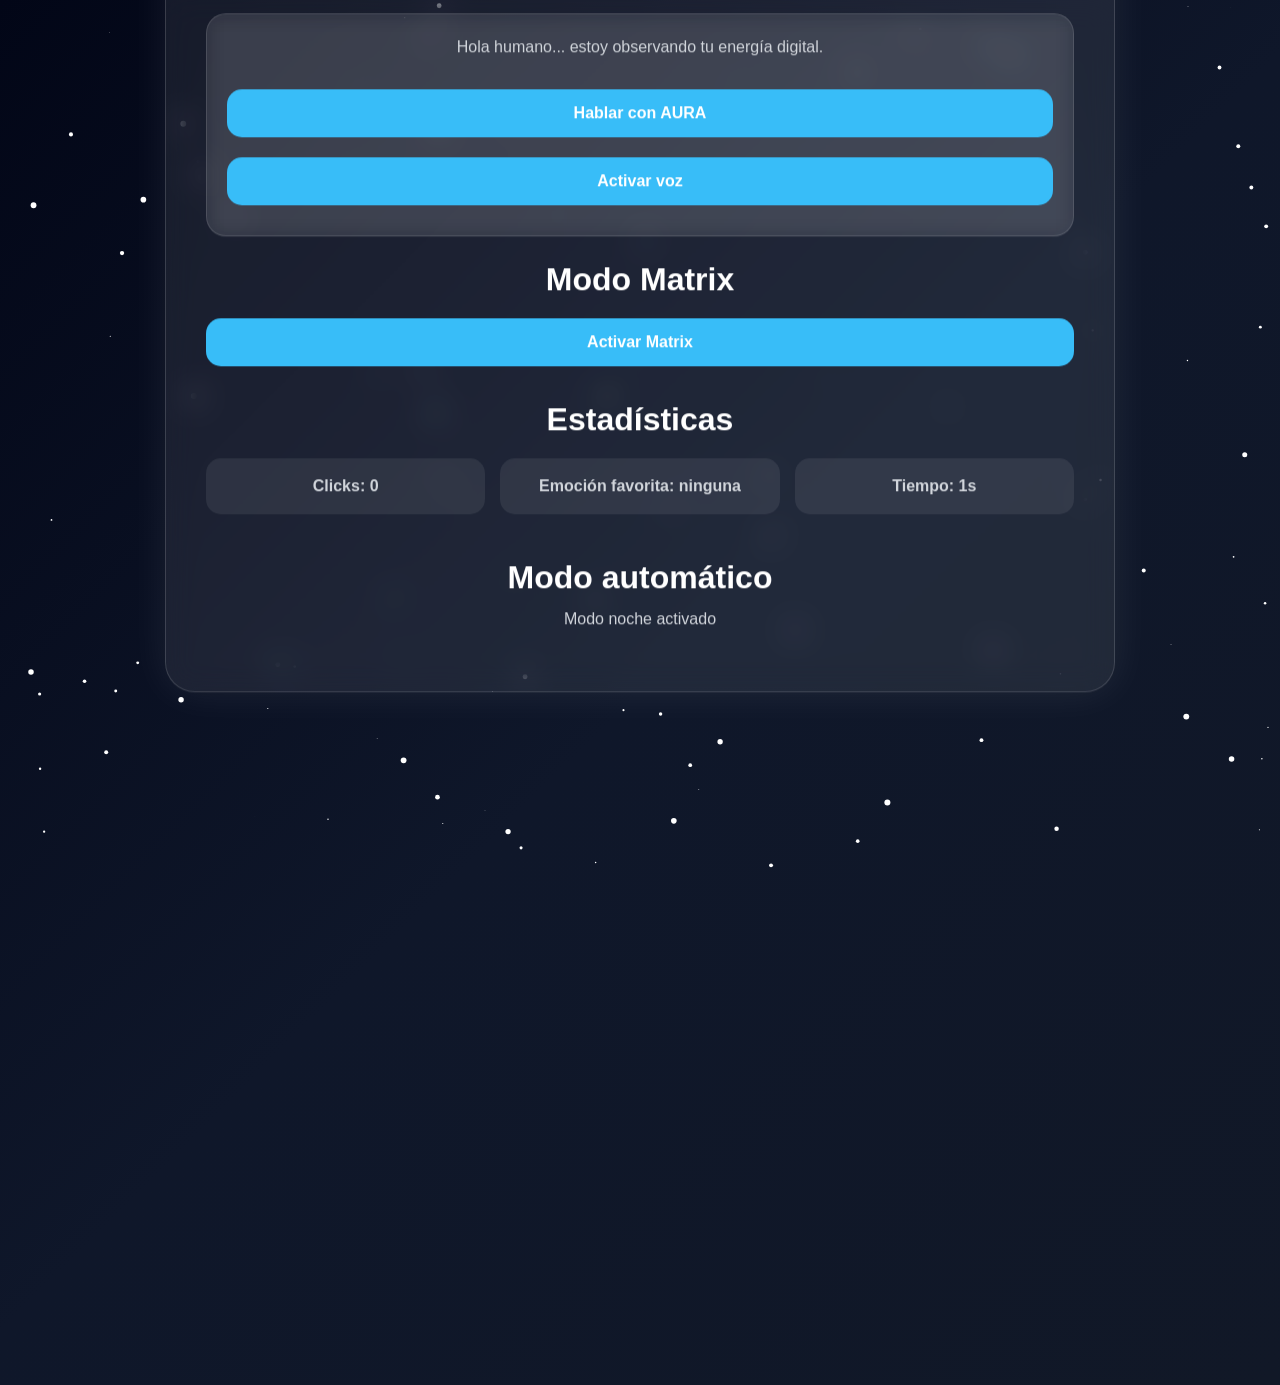
<file: index.html>
<!DOCTYPE html>
<html lang="es">

<head>
<meta charset="UTF-8">
<meta name="viewport" content="width=device-width, initial-scale=1.0">

<title>AURA - Experiencia Inteligente</title>
<link rel="stylesheet" href="aura.css">
</head>

<body>

<audio id="music" loop></audio>

<div class="loader">
    AURA
</div>

<canvas id="bg"></canvas>

<div class="container">

<h1>AURA</h1>

<video class="gif-aura" autoplay loop muted playsinline>
    <source src="mi gif.mp4" type="video/mp4">
</video>

<p id="welcome">
Bienvenido a la experiencia interactiva
</p>

<input type="text" id="name" placeholder="Tu nombre">

<input type="color" id="color">

<button onclick="saveData()">
Guardar memoria
</button>

<h2>Modo emocional</h2>

<div class="mode-buttons">

<button onclick="setMode('feliz')">
Feliz
</button>

<button onclick="setMode('tranquilo')">
Tranquilo
</button>

<button onclick="setMode('motivado')">
Motivado
</button>

<button onclick="setMode('creativo')">
Creativo
</button>

<button onclick="setMode('misterioso')">
Misterioso
</button>

</div>

<h2>IA AURA</h2>

<div class="aura-ai">

<p id="aiMessage">
Hola humano... estoy observando tu energía digital.
</p>

<button onclick="speakAura()">
Hablar con AURA
</button>

<button onclick="startVoice()">
Activar voz
</button>

</div>

<h2>Modo Matrix</h2>

<button onclick="toggleMatrix()">
Activar Matrix
</button>

<h2>Estadísticas</h2>

<div class="stats">

<p>
Clicks:
<span id="clickCount">0</span>
</p>

<p id="favoriteEmotion">
    Emoción favorita: ninguna
</p>

<p>
Tiempo:
<span id="timeCount">0</span>s
</p>

</div>

<h2>Modo automático</h2>

<p id="timeMode">
Detectando horario...
</p>

</div>

<script src="aura.js"></script>

</body>
</html>
</file>
<file: aura.css>
/* =========================================
RESET
========================================= */

*{
    margin:0;
    padding:0;
    box-sizing:border-box;
    font-family:Arial,sans-serif;
}

/* =========================================
BODY
========================================= */

body{
    overflow:hidden;
    min-height:100vh;
    background:linear-gradient(135deg,#020617,#0f172a,#111827);
    color:white;
    transition:1s;
}

/* =========================================
CANVAS
========================================= */

canvas{
    position:fixed;
    inset:0;
    width:100%;
    height:100%;
    z-index:0;
    pointer-events:none;
}
.container{
    position:relative;
    z-index:1;
}
/* =========================================
LOADER
========================================= */

.loader{
    position:fixed;
    inset:0;
    background:black;
    display:flex;
    justify-content:center;
    align-items:center;
    font-size:clamp(2rem,6vw,4rem);
    z-index:9999;
    animation:fadeOut 2s forwards;
    animation-delay:2s;
}

@keyframes fadeOut{
    to{
        opacity:0;
        visibility:hidden;
    }
}

/* =========================================
CONTENEDOR
========================================= */

.container{
    position:relative;
    width:min(92%,950px);
    margin:auto;
    top:50%;
    transform:translateY(-50%);
    padding:clamp(20px,4vw,40px);
    border-radius:30px;
    backdrop-filter:blur(15px);
    background:rgba(255,255,255,0.08);
    border:1px solid rgba(255,255,255,0.15);
    box-shadow:0 0 40px rgba(255,255,255,0.08);
    text-align:center;
}

/* =========================================
TEXTOS
========================================= */

h1{
    font-size:clamp(2.5rem,7vw,5rem);
    margin-bottom:15px;
}

h2{
    margin-top:25px;
    margin-bottom:10px;
    font-size:clamp(1.2rem,3vw,2rem);
}

p{
    color:#d1d5db;
    margin-bottom:20px;
    line-height:1.6;
}

/* =========================================
INPUTS
========================================= */

input,
select,
button{
    width:100%;
    padding:15px;
    margin:10px 0;
    border:none;
    border-radius:15px;
    font-size:1rem;
}

/* =========================================
BOTONES
========================================= */

button{
    cursor:pointer;
    background:#38bdf8;
    color:white;
    font-weight:bold;
    transition:0.3s;
}

button:hover{
    transform:scale(1.04);
    box-shadow:0 0 20px rgba(56,189,248,0.5);
}

button:active{
    transform:scale(0.97);
}

/* =========================================
GRID MODOS
========================================= */

.mode-buttons{
    display:grid;
    grid-template-columns:
    repeat(auto-fit,minmax(140px,1fr));
    gap:12px;
    margin-top:15px;
}

/* =========================================
PARTICULAS
========================================= */

.particle{
    position:fixed;
    width:10px;
    height:10px;
    border-radius:50%;
    pointer-events:none;
    animation:particleFade 1s linear forwards;
}

@keyframes particleFade{
    to{
        transform:
        translateY(-25px)
        scale(0);
        opacity:0;
    }
}

/* =========================================
AURA IA
========================================= */

.aura-ai{
    margin-top:25px;
    padding:20px;
    border-radius:20px;
    background:rgba(255,255,255,0.08);
    border:1px solid rgba(255,255,255,0.12);
    backdrop-filter:blur(10px);
    animation:aiGlow 4s infinite alternate;
}

@keyframes aiGlow{

    from{
        box-shadow:0 0 10px rgba(0,255,255,0.2);
    }

    to{
        box-shadow:0 0 30px rgba(0,255,255,0.6);
    }

}

/* =========================================
STATS
========================================= */

.stats{
    margin-top:20px;
    display:grid;
    grid-template-columns:
    repeat(auto-fit,minmax(150px,1fr));
    gap:15px;
}

.stats p{
    background:rgba(255,255,255,0.08);
    padding:15px;
    border-radius:15px;
    font-weight:bold;
}

/* =========================================
CYBERPUNK
========================================= */

.cyberpunk{
    background:black !important;
    color:#00ffee;
}

.cyberpunk .container{
    border:1px solid #00ffee;
    box-shadow:0 0 35px #00ffee;
}

/* =========================================
MATRIX
========================================= */

.matrix-mode{
    background:black !important;
    color:#00ff88;
}

.matrix-mode .container{
    border:1px solid #00ff88;
    box-shadow:0 0 35px #00ff88;
}

/* =========================================
RESPONSIVE
========================================= */

@media(max-width:900px){

    .container{
        width:94%;
    }

}

@media(max-width:600px){

    body{
        overflow:auto;
    }

    .container{
        top:auto;
        transform:none;
        margin-top:40px;
        margin-bottom:40px;
        border-radius:22px;
        padding:20px;
    }

    .mode-buttons{
        grid-template-columns:1fr;
    }

    .stats{
        grid-template-columns:1fr;
    }

    input,
    button{
        padding:16px;
        font-size:1rem;
    }

}

@media(max-width:380px){

    h1{
        font-size:2rem;
    }

    p{
        font-size:0.9rem;
    }

}

/* =========================================
GIF DE LA MASCOTA PULPI
========================================= */
.titulo-aura{
    display:flex;
    justify-content:center;
    align-items:center;
    gap:12px;
}

.gif-aura{
    width:90px;
    height:90px;
    object-fit:contain;
}
.gif-aura{

    width:100%;
    max-width:400px;
    border-radius:20px;

}

html{
    font-size:16px;
}

.container{

    width:90%;
    max-width:950px;

}
</file>
